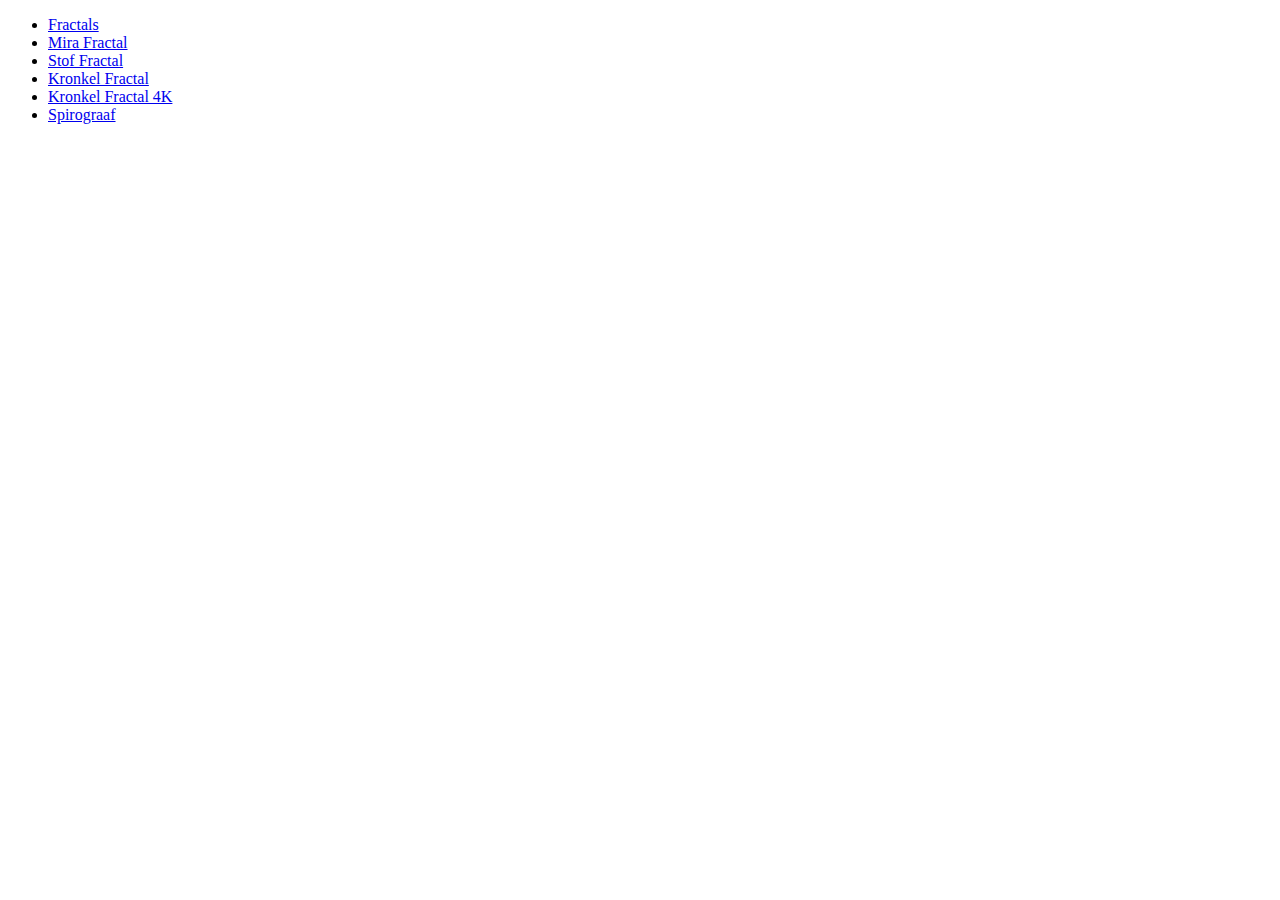
<file: public_html/index.html>
<!DOCTYPE html>
<!--
To change this license header, choose License Headers in Project Properties.
To change this template file, choose Tools | Templates
and open the template in the editor.
-->
<html>
    <head>
        <title>Fractals</title>
        <meta charset="UTF-8">
        <meta name="viewport" content="width=device-width, initial-scale=1.0">
    </head>
    <body>
        <ul>
            <li><a href="fractals.html">Fractals</a></li>
            <li><a href="mira.html">Mira Fractal</a></li>
            <li><a href="stof.html">Stof Fractal</a></li>
            <li><a href="kronkel.html">Kronkel Fractal</a></li>
            <li><a href="kronkel4k.html">Kronkel Fractal 4K</a></li>
            <li><a href="spiro.html">Spirograaf</a></li>
        </ul>
    </body>
</html>
</file>
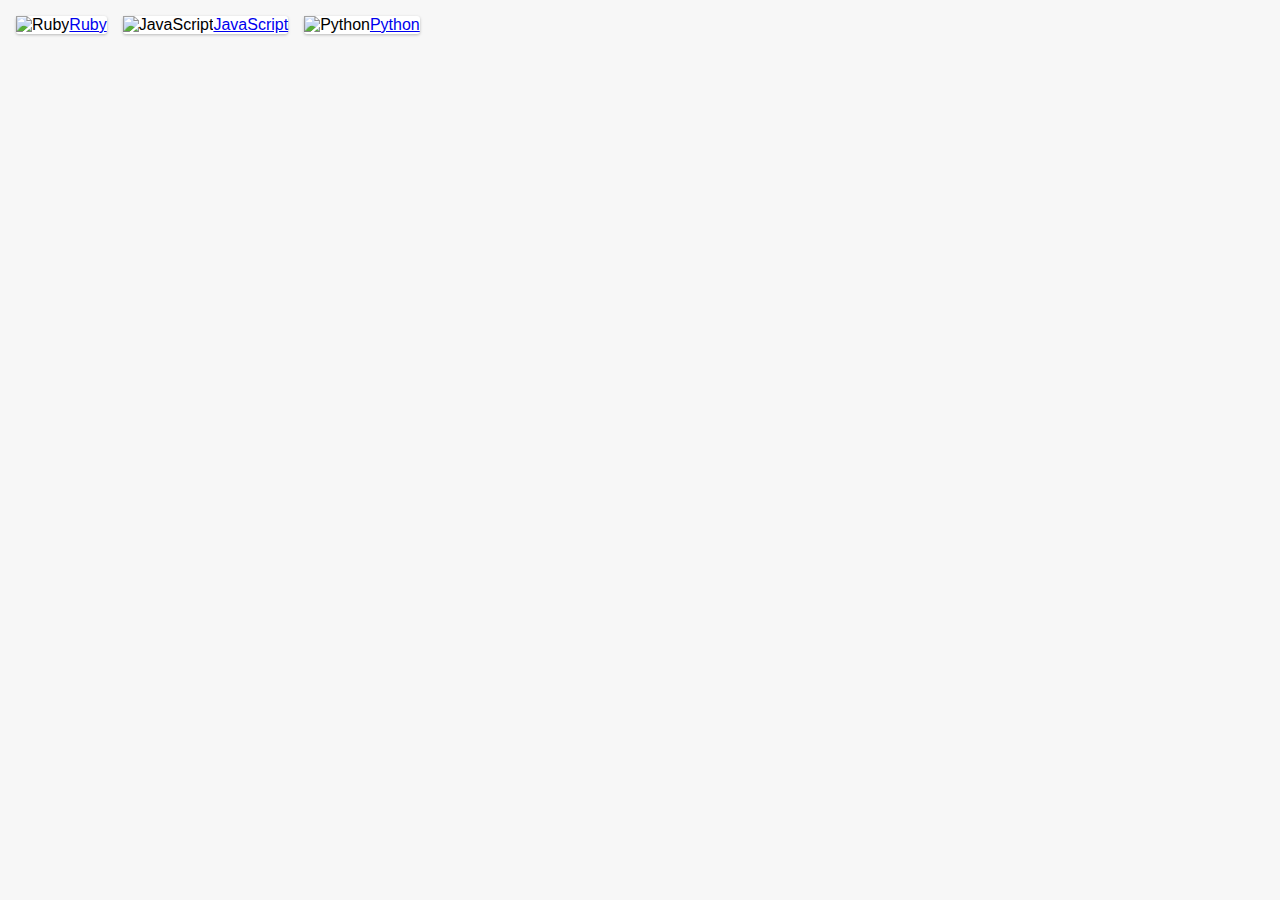
<file: public_html/customelement.html>
<!DOCTYPE html>
<!--
To change this license header, choose License Headers in Project Properties.
To change this template file, choose Tools | Templates
and open the template in the editor.
-->
<html>
    <head>
        <title>Custom elements</title>
        <meta charset="UTF-8">
        <meta name="viewport" content="width=device-width, initial-scale=1.0">
        <link rel="stylesheet" type="text/css" href="customelement.css" />
        <script src="customelement.js" type="text/javascript"></script>
    </head>
    <body>
        <x-product data-name="Ruby" data-img="http://s3-us-west-2.amazonaws.com/s.cdpn.io/4621/ruby.png" data-url="http://example.com/1"></x-product>
        <x-product data-name="JavaScript" data-img="http://s3-us-west-2.amazonaws.com/s.cdpn.io/4621/javascript.png" data-url="http://example.com/2"></x-product>
        <x-product data-name="Python" data-img="http://s3-us-west-2.amazonaws.com/s.cdpn.io/4621/python.png" data-url="http://example.com/3"></x-product>
        <!-- this is not going to happen https://github.com/w3c/webcomponents/issues/509#issuecomment-230700060
        <button is="plastic-button">Click Me!</button>
        !-->
    </body>
</html>
</file>
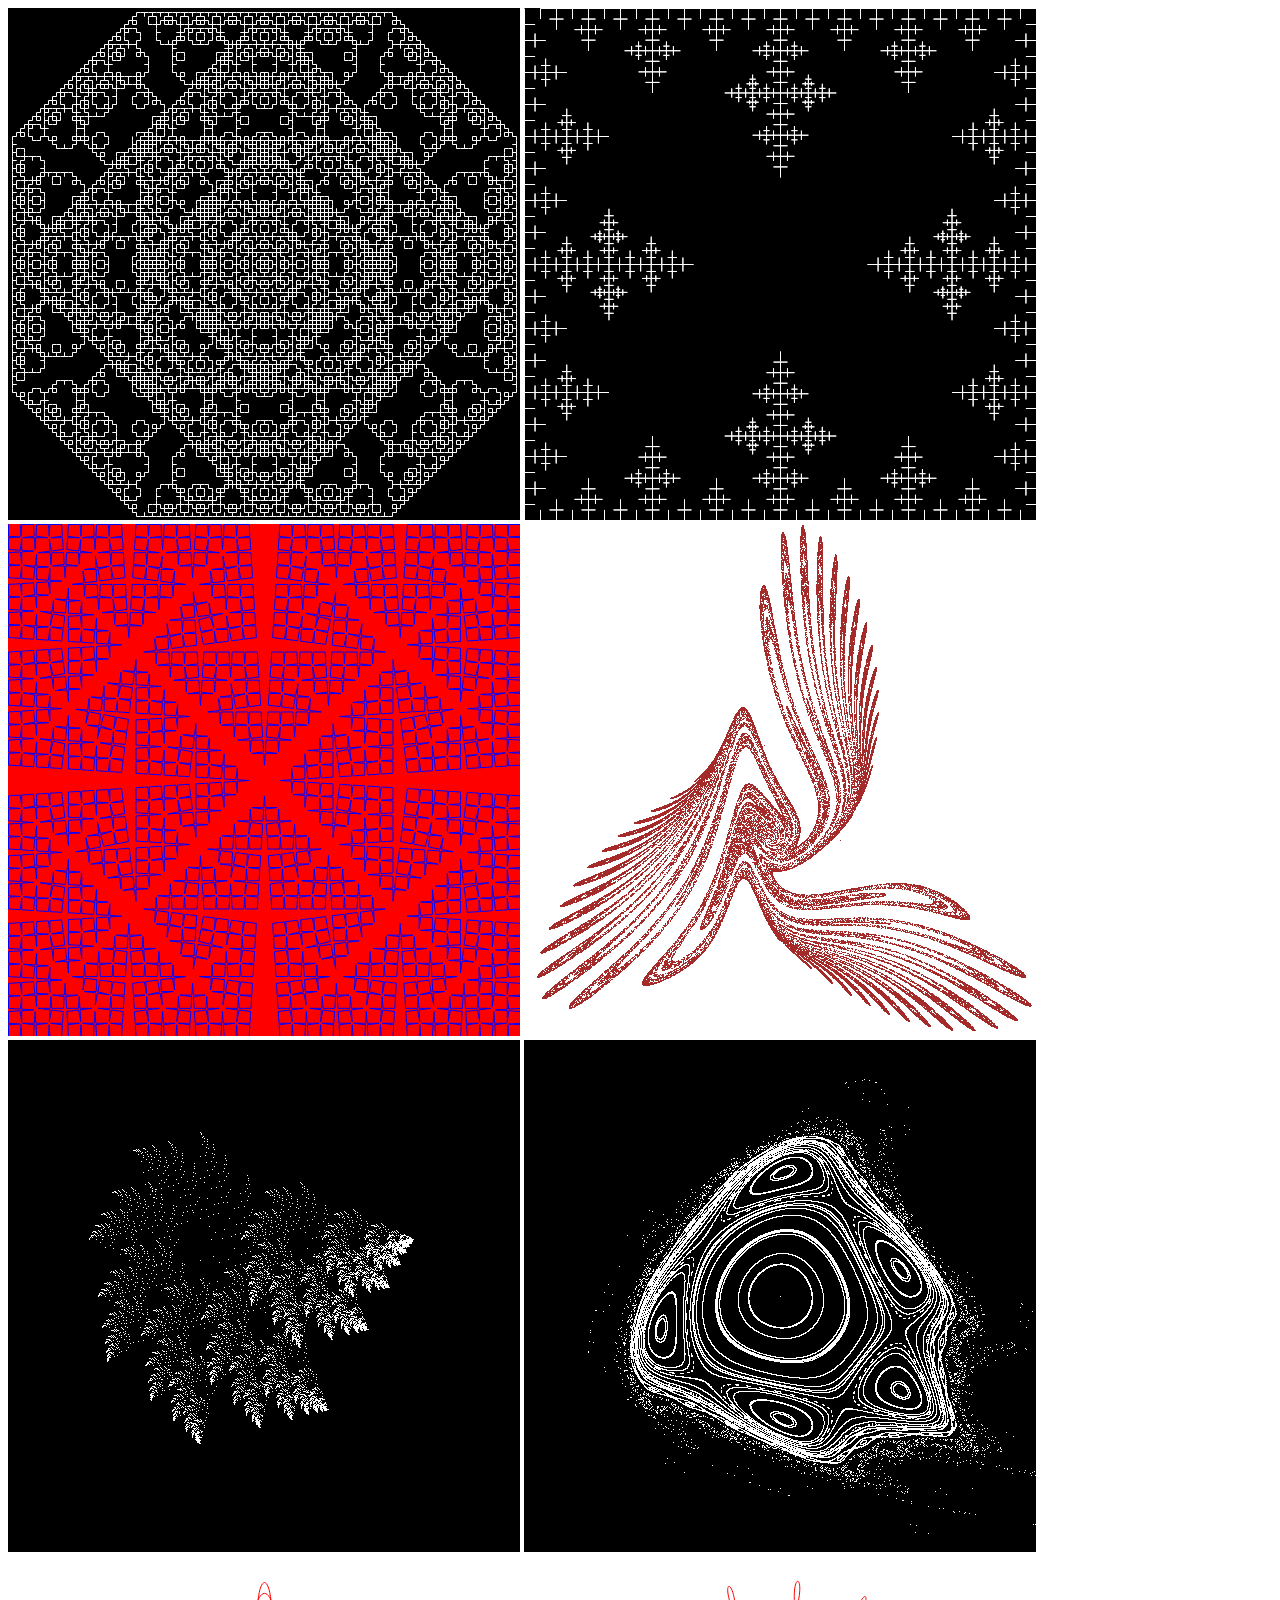
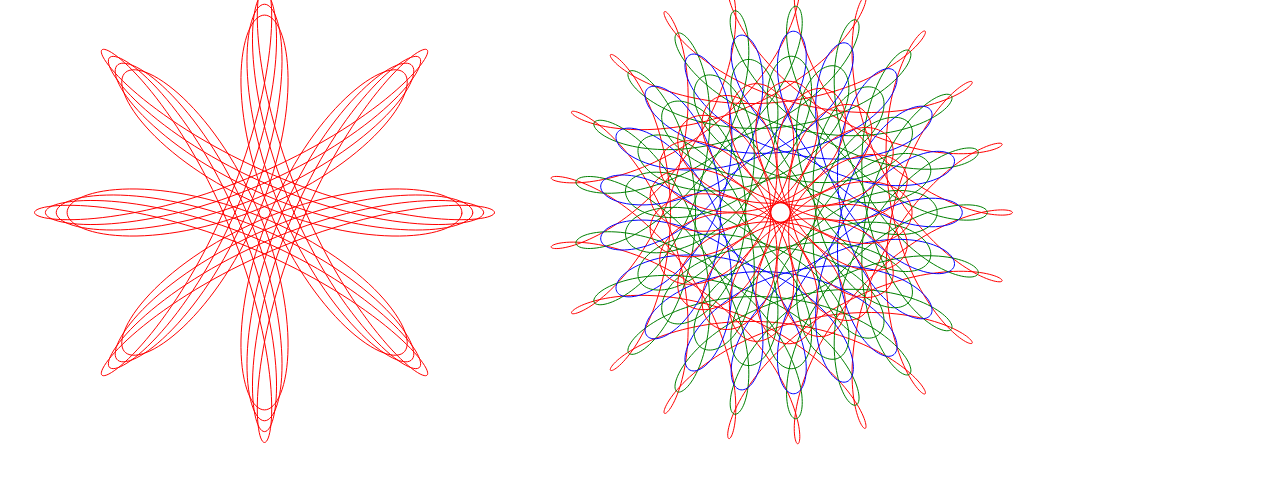
<file: public_html/fractals.html>
<!DOCTYPE html>
<html>
    <head>
        <title>Fractals</title>
        <meta charset="UTF-8">
        <meta name="viewport" content="width=device-width, initial-scale=1.0">
        <script src="Fractal.js" type="text/javascript"></script>
        <script src="CECanvas.js" type="text/javascript"></script>
        <script src="CEFractal.js" type="text/javascript"></script>
        <script src="CESpiro.js" type="text/javascript"></script>
        <script src="CEControl.js" type="text/javascript"></script>
    </head>
    <body>
        <canvas-fractal-kronkel
            width='512'
            height='512'
            data-window='{"lx": -0.5, "by": -0.5, "rx": 1.5, "ty": 1.5}'
            data-n='12'
            data-m='[ {"x": 0.5, "y": 0.5}, {"x": 1.0, "y": 0.0} ]'
        >
        </canvas-fractal-kronkel>
        <canvas-fractal-kronkel
            width='512'
            height='512'
            data-window='{"lx": 0.0, "by": 0.0, "rx": 1.0, "ty": 1.0}'
            data-n='5'
            data-m='[ {"x": 0.5, "y": 0.0}, {"x": 0.5, "y": 0.33}, {"x": 0.5, "y": 0.0}, {"x": 1.0, "y": 0.0} ]'
        >
        </canvas-fractal-kronkel>
        <canvas-fractal-kronkel
            width='512'
            height='512'
            data-bgcolor='red'
            data-fgcolor='blue'
            data-window='{"lx": 0.0, "by": 0.0, "rx": 1.0, "ty": 1.0}'
            data-n='5'
            data-m='[ {"x": 0.47, "y": 0.0}, {"x": 0.5, "y": 0.47}, {"x": 0.53, "y": 0.0}, {"x": 1.0, "y": 0.0} ]'
        >
        </canvas-fractal-kronkel>
        <canvas-fractal-mira
            width='512'
            height='512'
            data-bgcolor='white'
            data-fgcolor='brown'
        >
        </canvas-fractal-mira>
        <canvas-fractal-stof
            width='512'
            height='512'
        >
        </canvas-fractal-stof>
        <canvas-fractal-henon
            width='512'
            height='512'
        >
        </canvas-fractal-henon>
        <canvas-spiro
            id="spiro1"
            width="512"
            height="512"
            data-bgcolor="white"
            data-ring="96.0"
        >
            <canvas-spiro-fig data-wiel="60" data-color="red" data-gat="1" data-startpos="0"></canvas-spiro-fig>
            <canvas-spiro-fig data-wiel="60" data-color="red" data-gat="3" data-startpos="0"></canvas-spiro-fig>
            <canvas-spiro-fig data-wiel="60" data-color="red" data-gat="5" data-startpos="0"></canvas-spiro-fig>
            <canvas-spiro-fig data-wiel="60" data-color="red" data-gat="7" data-startpos="0"></canvas-spiro-fig>
        </canvas-spiro>
        <canvas-spiro
            id="spiro2"
            width='512'
            height='512'
            data-bgcolor='white'
            data-ring="105.0"
        >
            <canvas-spiro-fig data-wiel="80" data-color="red" data-gat="1" data-startpos="0"></canvas-spiro-fig>
            <canvas-spiro-fig data-wiel="80" data-color="green" data-gat="6" data-startpos="0"></canvas-spiro-fig>
            <canvas-spiro-fig data-wiel="80" data-color="blue" data-gat="11" data-startpos="0"></canvas-spiro-fig>
            <canvas-spiro-fig data-wiel="80" data-color="green" data-gat="16" data-startpos="0"></canvas-spiro-fig>
            <canvas-spiro-fig data-wiel="80" data-color="red" data-gat="21" data-startpos="0"></canvas-spiro-fig>
        </canvas-spiro>
    </body>
</html>
</file>
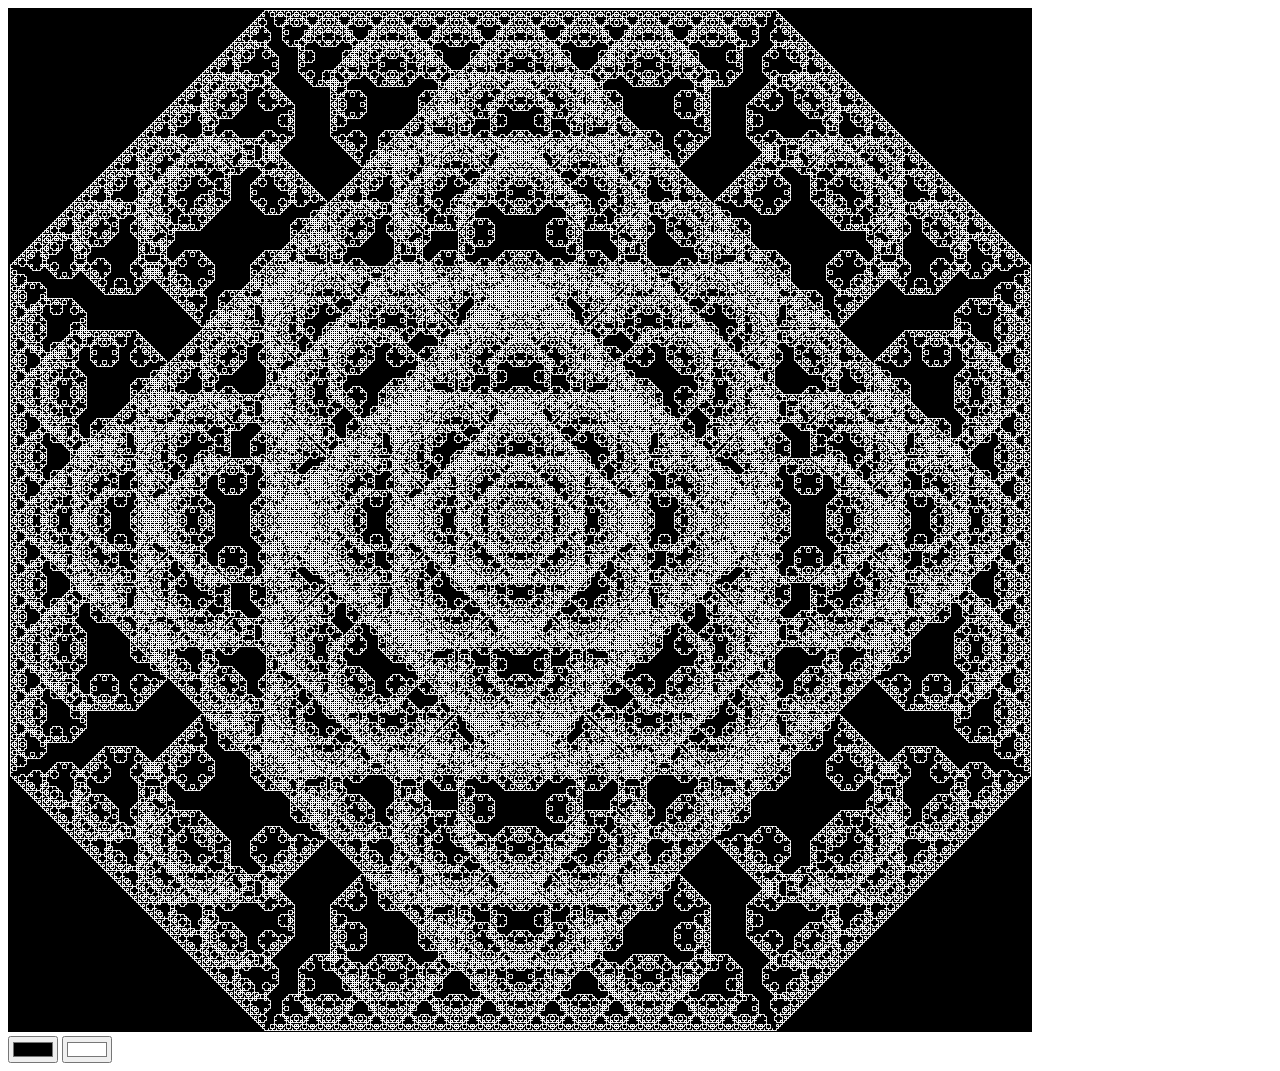
<file: public_html/kronkel.html>
<!DOCTYPE html>
<html>
    <head>
        <title>Fractals</title>
        <meta charset="UTF-8">
        <meta name="viewport" content="width=device-width, initial-scale=1.0">
        <script src="Fractal.js" type="text/javascript"></script>
        <script src="CECanvas.js" type="text/javascript"></script>
        <script src="CEFractal.js" type="text/javascript"></script>
        <script src="CEControl.js" type="text/javascript"></script>
        <script src="CEBroadcast.js" type="text/javascript"></script>
    </head>
    <body>
    <canvas-fractal-kronkel
        width='1024'
        height='1024'
        data-window='{"lx": -0.5, "by": -0.5, "rx": 1.5, "ty": 1.5}'
        data-n='16'
        data-m='[ {"x": 0.5, "y": 0.5}, {"x": 1.0, "y": 0.0} ]'
        id="kronkel"
    >
    </canvas-fractal-kronkel>
    <br />
    <input-color data-value="#000000" data-channel="kronkel" data-attribute="data-bgcolor"></input-color>
    <input-color data-value="#ffffff" data-channel="kronkel" data-attribute="data-fgcolor"></input-color>
    <broadcast-forwarder data-channel="kronkel" data-destination="kronkel"></broadcast-forwarder>
</body>
</html>
</file>
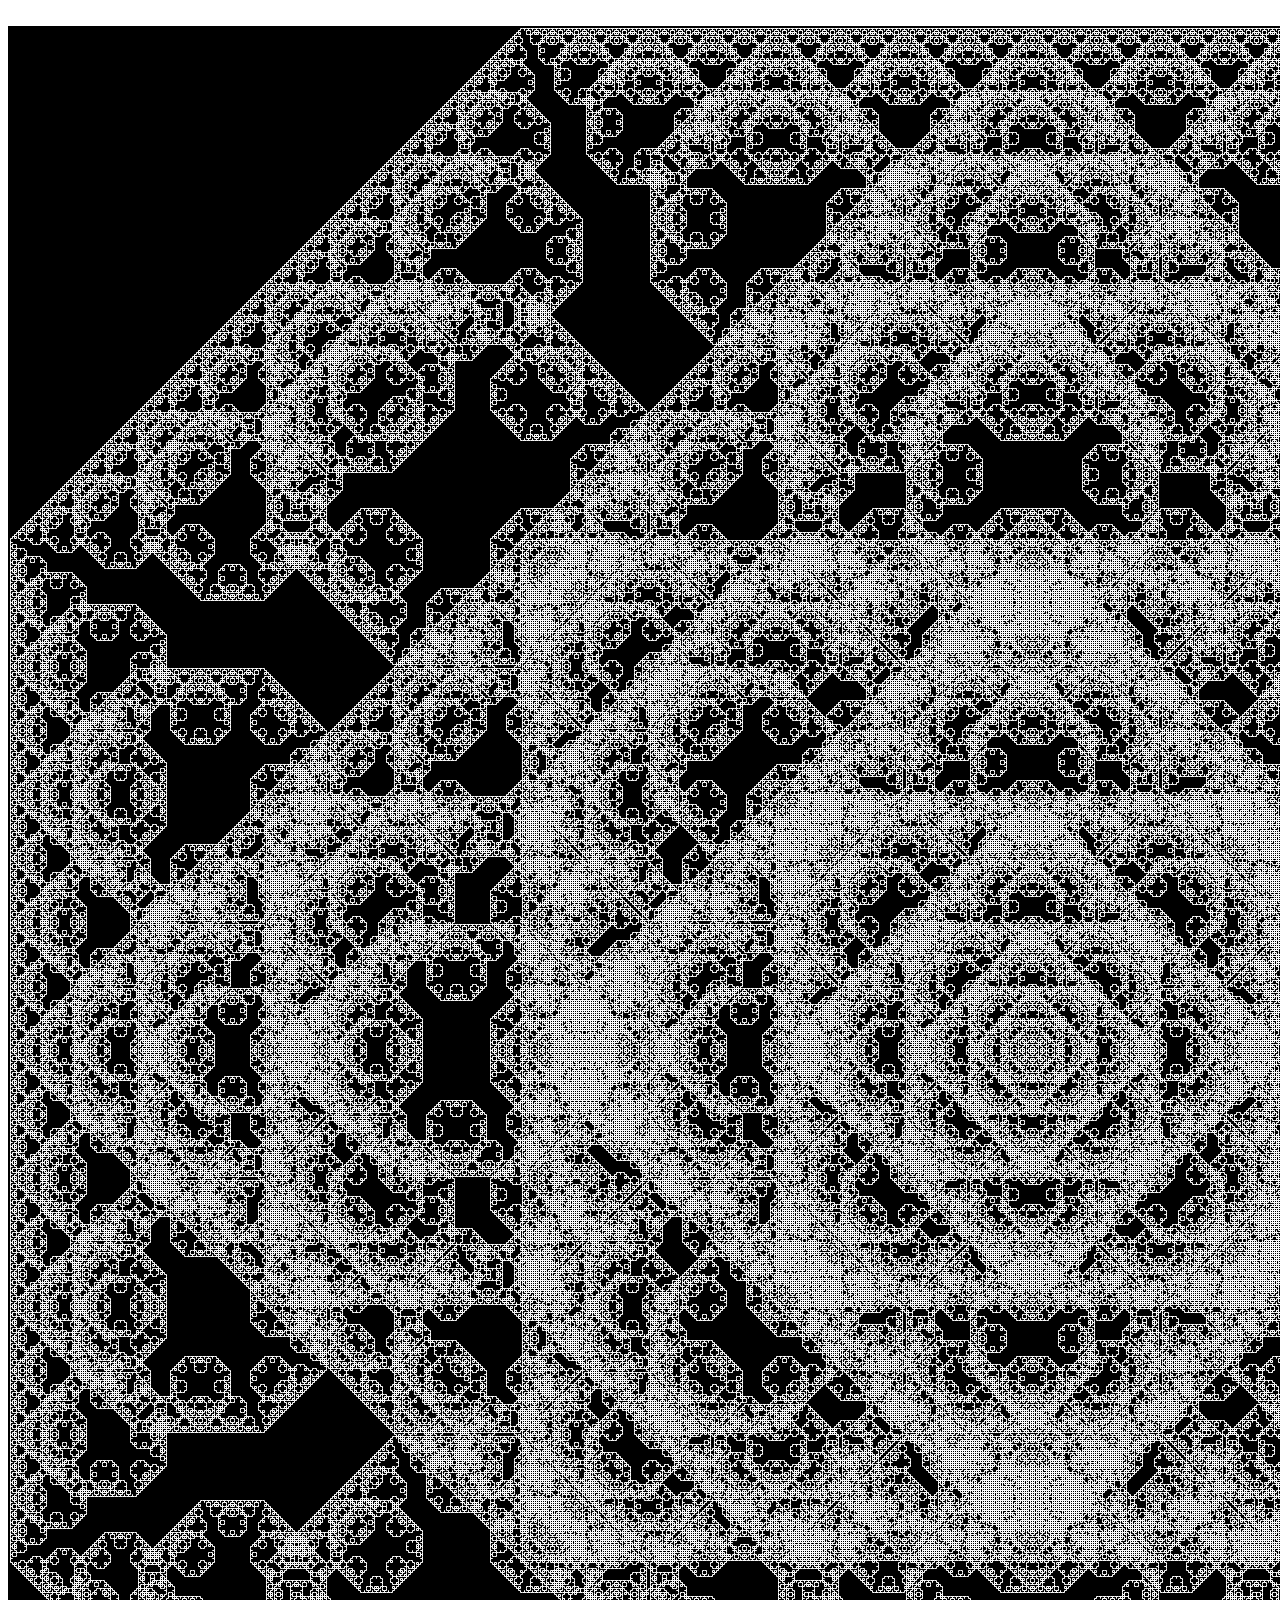
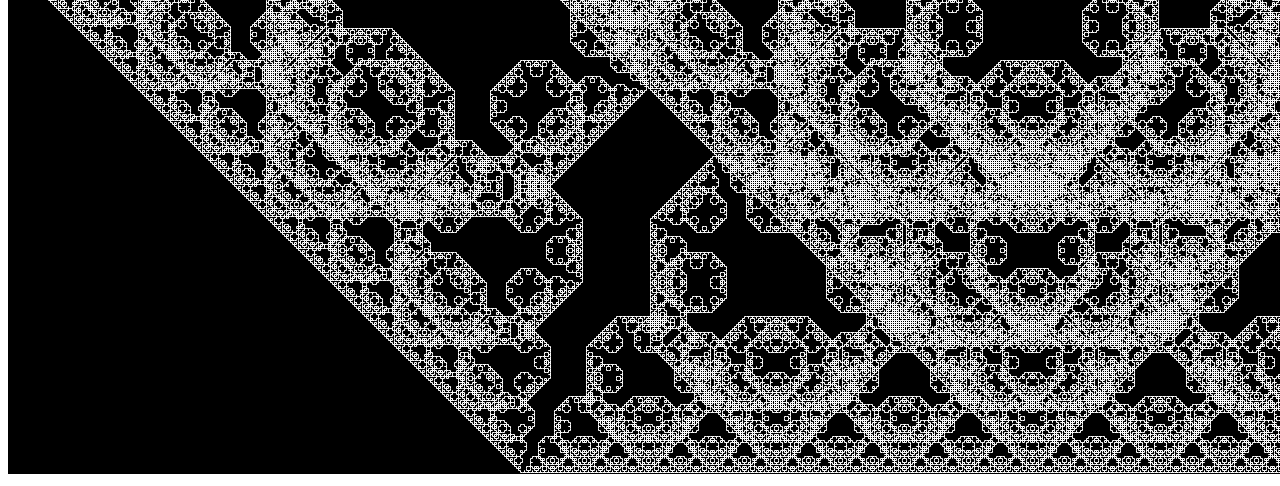
<file: public_html/kronkel4k.html>
<!DOCTYPE html>
<html>
    <head>
        <title>Fractals</title>
        <meta charset="UTF-8">
        <meta name="viewport" content="width=device-width, initial-scale=1.0">
        <script src="Fractal.js" type="text/javascript"></script>
        <script src="CECanvas.js" type="text/javascript"></script>
        <script src="CEFractal.js" type="text/javascript"></script>
    </head>
    <body>
    <canvas-fractal-kronkel
        width='2048'
        height='2048'
        data-window='{"lx": -0.5, "by": -0.5, "rx": 1.5, "ty": 1.5}'
        data-n='18'
        data-m='[ {"x": 0.5, "y": 0.5}, {"x": 1.0, "y": 0.0} ]'
        data-channel="kronkel"
    >
    <br />
</body>
</html>
</file>
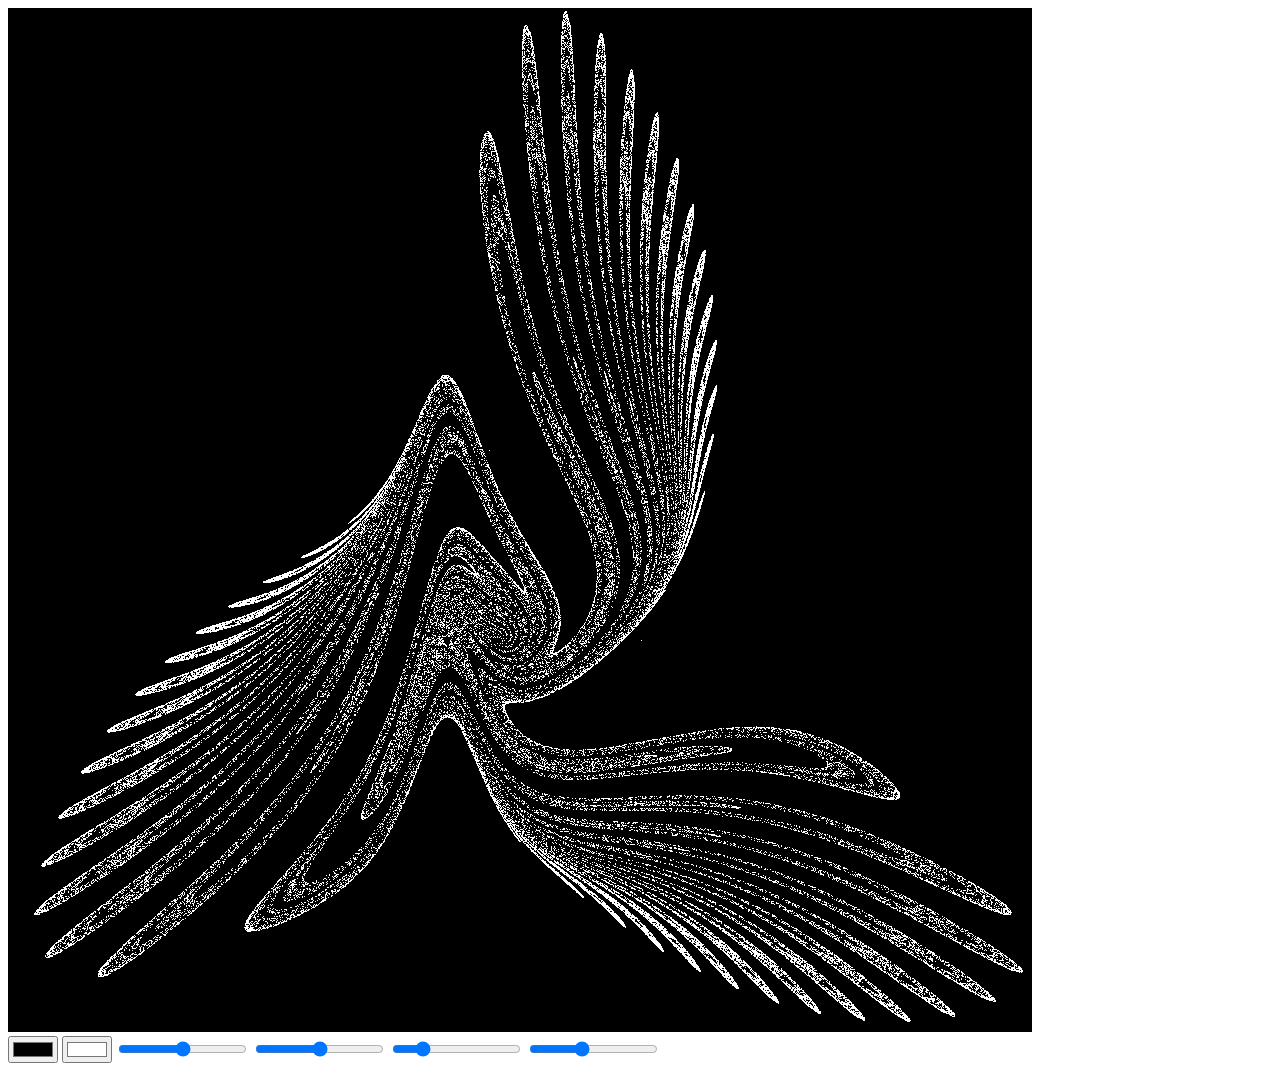
<file: public_html/mira.html>
<!DOCTYPE html>
<html>
    <head>
        <title>Fractals</title>
        <meta charset="UTF-8">
        <meta name="viewport" content="width=device-width, initial-scale=1.0">
        <script src="Fractal.js" type="text/javascript"></script>
        <script src="CECanvas.js" type="text/javascript"></script>
        <script src="CEFractal.js" type="text/javascript"></script>
        <script src="CEControl.js" type="text/javascript"></script>
        <script src="CEBroadcast.js" type="text/javascript"></script>
    </head>
    <body>
        <canvas-fractal-mira id="mira" width='1024' height='1024'></canvas-fractal-mira>

        <br>
        <input-color data-value="#000000" data-channel="mira" data-attribute="data-bgcolor"></input-color>
        <input-color data-value="#ffffff" data-channel="mira" data-attribute="data-fgcolor"></input-color>
        <input-slider
            data-channel="mira"
            data-attribute="data-x"
            data-min="3.0"
            data-max="5.0"
            data-step="0.01"
            data-value="4.0"
        >
        </input-slider>
        <input-slider
            data-channel="mira"
            data-attribute="data-y"
            data-min="-1.0"
            data-max="1.0"
            data-step="0.01"
            data-value="0.0"
        >
        </input-slider>
        <input-slider
            data-channel="mira"
            data-attribute="data-a"
            data-min="-0.5"
            data-max="-0.4"
            data-step="0.001"
            data-value="-0.48"
        >
        </input-slider>
        <input-slider
            data-channel="mira"
            data-attribute="data-b"
            data-min="0.9"
            data-max="1.0"
            data-step="0.001"
            data-value="0.94"
        >
        </input-slider>
        <broadcast-forwarder data-channel="mira" data-destination="mira"></broadcast-forwarder>
    </body>
</html>
</file>
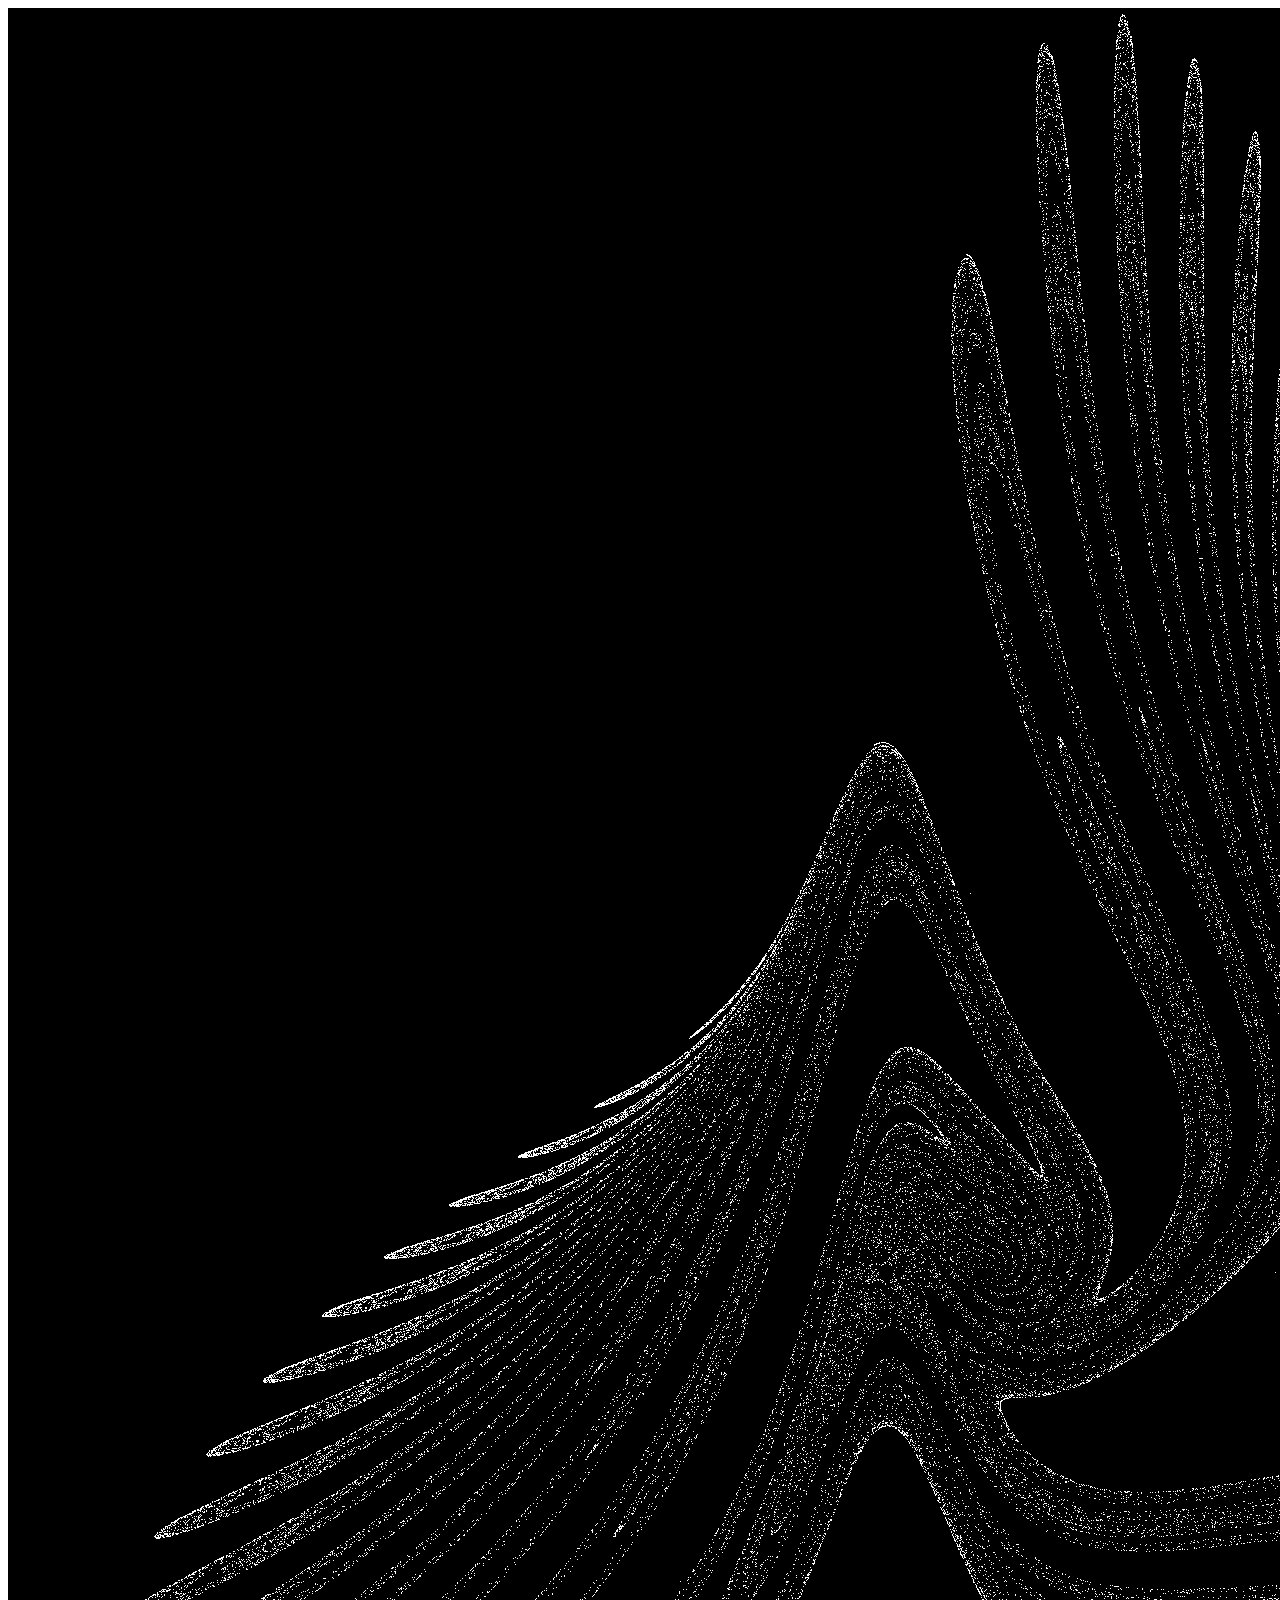
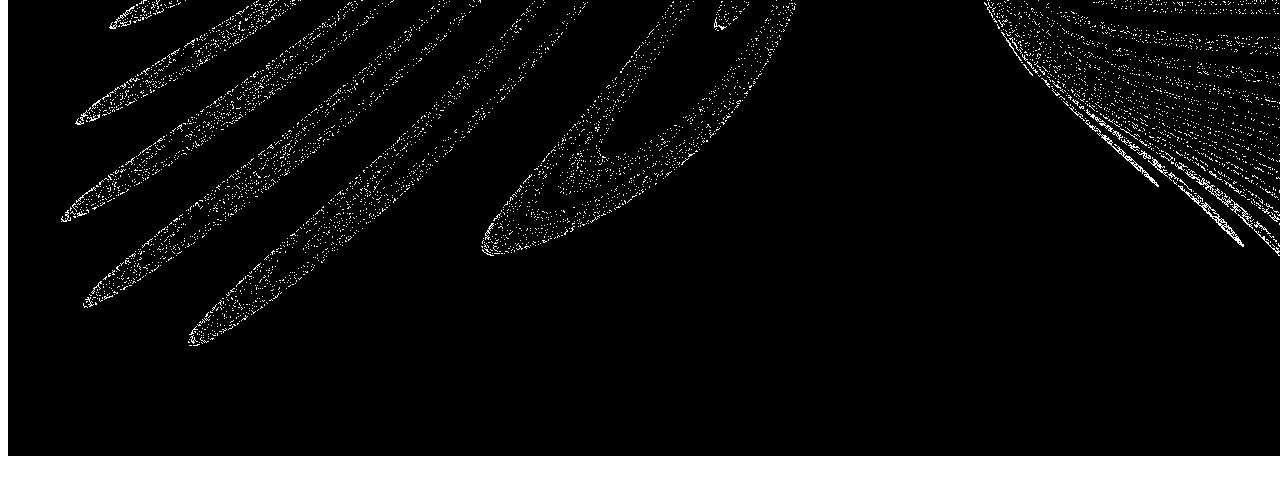
<file: public_html/mira2.html>
<!DOCTYPE html>
<html>
    <head>
        <title>Fractals</title>
        <meta charset="UTF-8">
        <meta name="viewport" content="width=device-width, initial-scale=1.0">
        <script src="Fractal.js" type="text/javascript"></script>
        <script src="CECanvas.js" type="text/javascript"></script>
        <script src="CEFractal.js" type="text/javascript"></script>
        <script src="CEControl.js" type="text/javascript"></script>
        <script src="CEBroadcast.js" type="text/javascript"></script>
    </head>
    <body>
    <canvas-fractal-mira id="mira" width='2048' height='2048'>
    </canvas-fractal-mira>
    <broadcast-forwarder data-channel="mira" data-destination="mira"></broadcast-forwarder>
    <br />
</body>
</html>
</file>
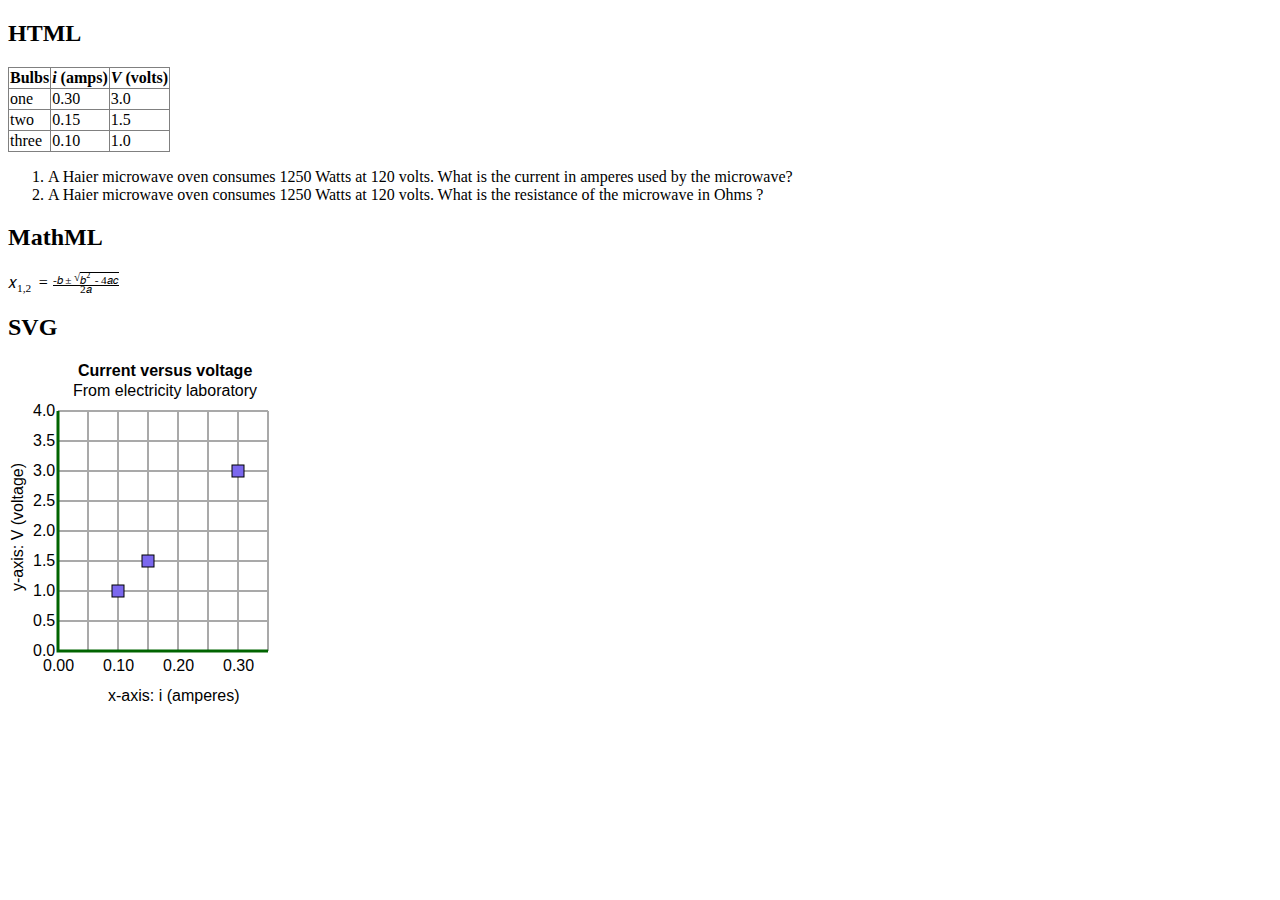
<file: public_html/mixed.html>
<!DOCTYPE html>
<!--
To change this license header, choose License Headers in Project Properties.
To change this template file, choose Tools | Templates
and open the template in the editor.
-->
<html>
    <head>
        <title>Mixed HTML/SVG/MathML content</title>
        <meta charset="UTF-8">
        <meta name="viewport" content="width=device-width, initial-scale=1.0">
    </head>
    <body>
        <h2>HTML</h2>
        <table border="1" style="border-collapse:collapse;">
            <thead>
                <tr>
                    <th>Bulbs</th>
                    <th>
                        <var>i</var> (amps)
                    </th>
                    <th>
                        <var>V</var>  (volts)
                    </th>
                </tr>
            </thead>
            <tbody>
                <tr>
                    <td>one</td>
                    <td class="n">0.30</td>
                    <td class="n">3.0</td>
                </tr>

                <tr>
                    <td>two</td>
                    <td class="n">0.15</td>
                    <td class="n">1.5</td>
                </tr>
                <tr>
                    <td>three</td>
                    <td class="n">0.10</td>
                    <td class="n">1.0</td>
                </tr>
            </tbody>
        </table>
        <ol>
            <li>A Haier microwave oven consumes 1250 Watts at 120 volts. What is the current in amperes used by the microwave?</li>
            <li>A Haier microwave oven consumes 1250 Watts at 120 volts. What is the resistance of the microwave in Ohms ?</li>
        </ol>
        <h2>MathML</h2>
        <math fontsize="500%">
        <mrow>
        <msub>
        <mi>x</mi>
        <mn fontsize="50%">1,2</mn>
        </msub>
        <mo>=</mo>
        <mfrac>
        <mrow>
        <mrow>
        <mo>-</mo>
        <mi>b</mi>
        </mrow>
        <mo>±</mo>
        <msqrt>
        <mrow>
        <msup>
        <mi>b</mi>
        <mn>2</mn>
        </msup>
        <mo>-</mo>
        <mrow>
        <mn>4</mn>
        <mi>a</mi>
        <mi>c</mi>
        </mrow>
        </mrow>
        </msqrt>
        </mrow>
        <mrow>
        <mn>2</mn>
        <mi>a</mi>
        </mrow>
        </mfrac>
        </mrow>
        </math>
        <h2>SVG</h2>
        <svg version="1.1" width="300px" height="350px">
        <title>SVG xy scatter graph of current versus voltage</title>
        <g style="font-family:calibri,tahoma,helvetica,sans-serif">

        <g fill="none" stroke="darkgray" stroke-width="2px">
        <desc>grid</desc>
        <path d="M 50,50
              v 240 m 30,-240 v 240 m 30,-240 v 240 m 30,-240 v 240 m 30,-240
              v 240 m 30,-240 v 240 m 30,-240 v 240 m 30,-240 v 240 m 30,-240" />
        <path d="M 50,50
              h 210 m -210,30 h 210 m -210,30 h 210 m -210,30 h 210 m -210,30
              h 210 m -210,30 h 210 m -210,30 h 210 m -210,30 h 210 m -210,30" />
        </g>
        <desc>axes</desc>
        <g fill="none" stroke="darkgreen" stroke-width="3px">
        <path d="M 50,50 v 240 h 210 " />

        </g>
        <desc>data points</desc>
        <g fill="mediumslateblue" stroke="black" stroke-width="1px">
        <rect x="104" y="224" width="12" height="12" />
        <rect x="134" y="194" width="12" height="12" />
        <rect x="224" y="104" width="12" height="12" />
        </g>
        <g>
        <desc>text layers</desc>
        <text x="70" y="15" style="font-weight:bold">Current versus voltage</text>
        <text x="65" y="35">From electricity laboratory</text>
        <text x="100" y="340">x-axis: i (amperes)</text>
        <g transform=" translate(15,230) rotate(-90)">
        <text x="0" y="0">y-axis: V (voltage)</text>
        </g>
        <desc>y-axis labels</desc>
        <text x="25" y="295">0.0</text>
        <text x="25" y="265">0.5</text>
        <text x="25" y="235">1.0</text>
        <text x="25" y="205">1.5</text>
        <text x="25" y="175">2.0</text>
        <text x="25" y="145">2.5</text>
        <text x="25" y="115">3.0</text>
        <text x="25" y="085">3.5</text>
        <text x="25" y="055">4.0</text>

        <desc>x-axis labels</desc>
        <text x="035" y="310">0.00</text>
        <text x="095" y="310">0.10</text>
        <text x="155" y="310">0.20</text>
        <text x="215" y="310">0.30</text>
        </g>
        </g>
        </svg>    </body>
</html>
</file>
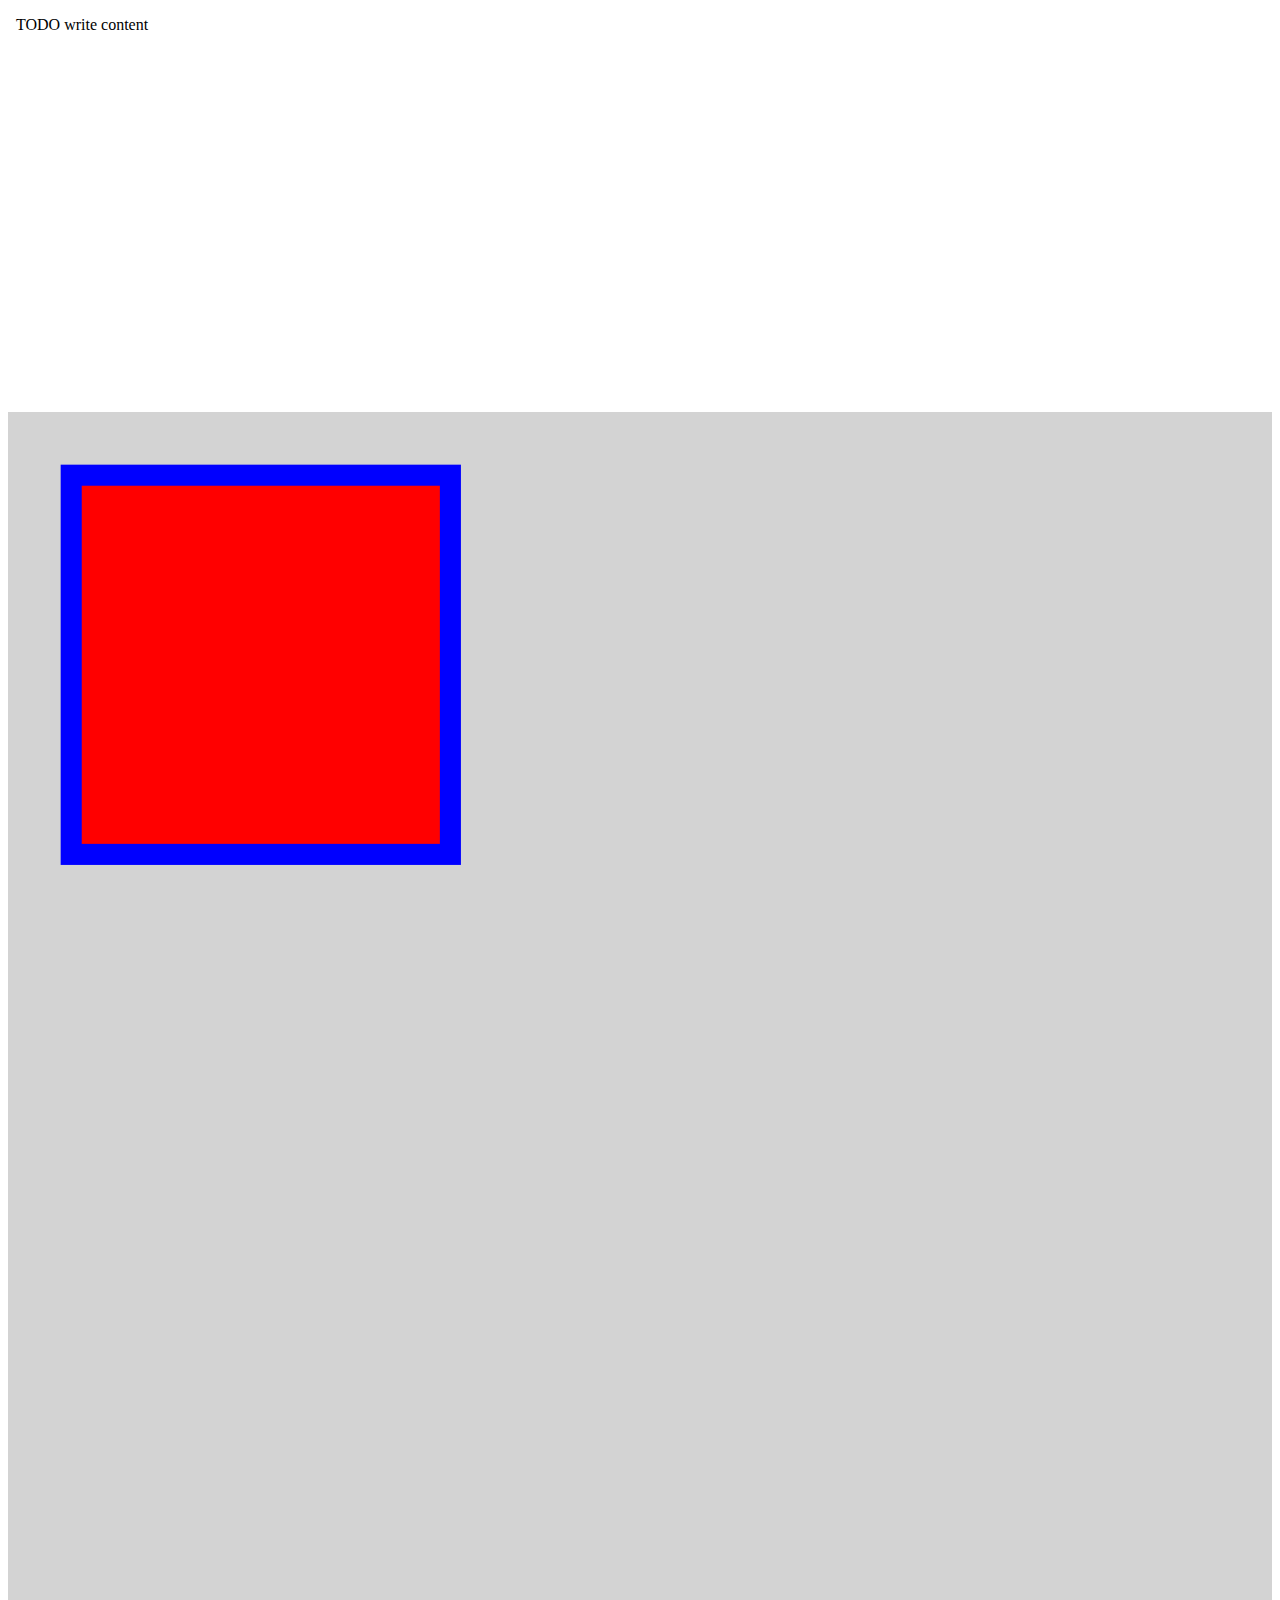
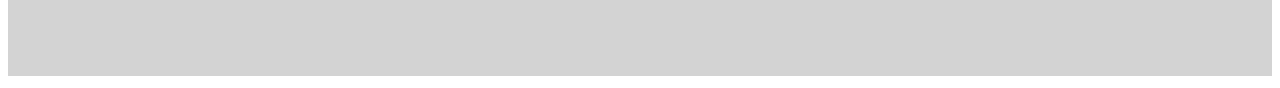
<file: public_html/parent.html>
<!DOCTYPE html>
<!--
To change this license header, choose License Headers in Project Properties.
To change this template file, choose Tools | Templates
and open the template in the editor.
-->
<html>
    <head>
        <title>TODO supply a title</title>
        <meta charset="UTF-8">
        <meta name="viewport" content="width=device-width, initial-scale=1.0">
    </head>
    <body>
       <object data="data.html" type="text/html" align="baseline" width="400" height="400">
           <param name="henri" value="manson" />
        </object>
        <svg
                version="1.1"
                width="100%"
                height="100%"
                style="background-color:lightgray;stroke:white"
                viewBox="0 0 300 300">
            <g transform="translate(10,10)" >
                <rect x="5" y="5" width="90" height="90" stroke="blue" stroke-width="5" fill="red"  onclick="this.setAttribute('fill','green')">
                </rect>
            </g>
        </svg>
    </body>
</html>
</file>
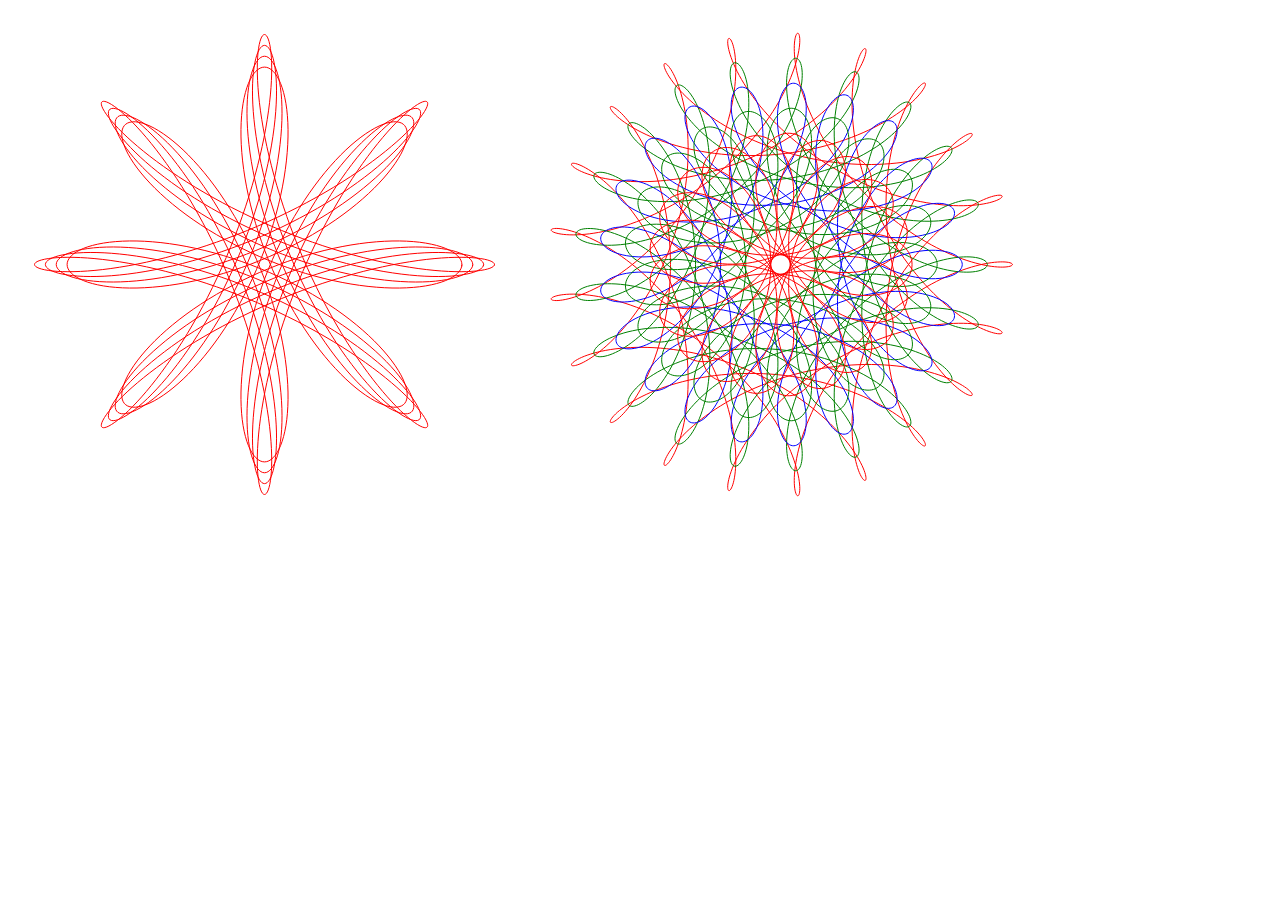
<file: public_html/spiro.html>
<!DOCTYPE html>
<html>
    <head>
        <title>Fractals</title>
        <meta charset="UTF-8">
        <meta name="viewport" content="width=device-width, initial-scale=1.0">
        <script src="Fractal.js" type="text/javascript"></script>
        <script src="CECanvas.js" type="text/javascript"></script>
        <script src="CESpiro.js" type="text/javascript"></script>
    </head>
    <body>
        <canvas-spiro
            id="spiro1"
            width="512"
            height="512"
            data-bgcolor="white"
            data-ring="96.0"
        >
            <canvas-spiro-fig data-wiel="60" data-color="red" data-gat="1" data-startpos="0"></canvas-spiro-fig>
            <canvas-spiro-fig data-wiel="60" data-color="red" data-gat="3" data-startpos="0"></canvas-spiro-fig>
            <canvas-spiro-fig data-wiel="60" data-color="red" data-gat="5" data-startpos="0"></canvas-spiro-fig>
            <canvas-spiro-fig data-wiel="60" data-color="red" data-gat="7" data-startpos="0"></canvas-spiro-fig>
        </canvas-spiro>
        <canvas-spiro
            id="spiro2"
            width='512'
            height='512'
            data-bgcolor='white'
            data-ring="105.0"
        >
            <canvas-spiro-fig data-wiel="80" data-color="red" data-gat="1" data-startpos="0"></canvas-spiro-fig>
            <canvas-spiro-fig data-wiel="80" data-color="green" data-gat="6" data-startpos="0"></canvas-spiro-fig>
            <canvas-spiro-fig data-wiel="80" data-color="blue" data-gat="11" data-startpos="0"></canvas-spiro-fig>
            <canvas-spiro-fig data-wiel="80" data-color="green" data-gat="16" data-startpos="0"></canvas-spiro-fig>
            <canvas-spiro-fig data-wiel="80" data-color="red" data-gat="21" data-startpos="0"></canvas-spiro-fig>
        </canvas-spiro>
    </body>
</html>
</file>
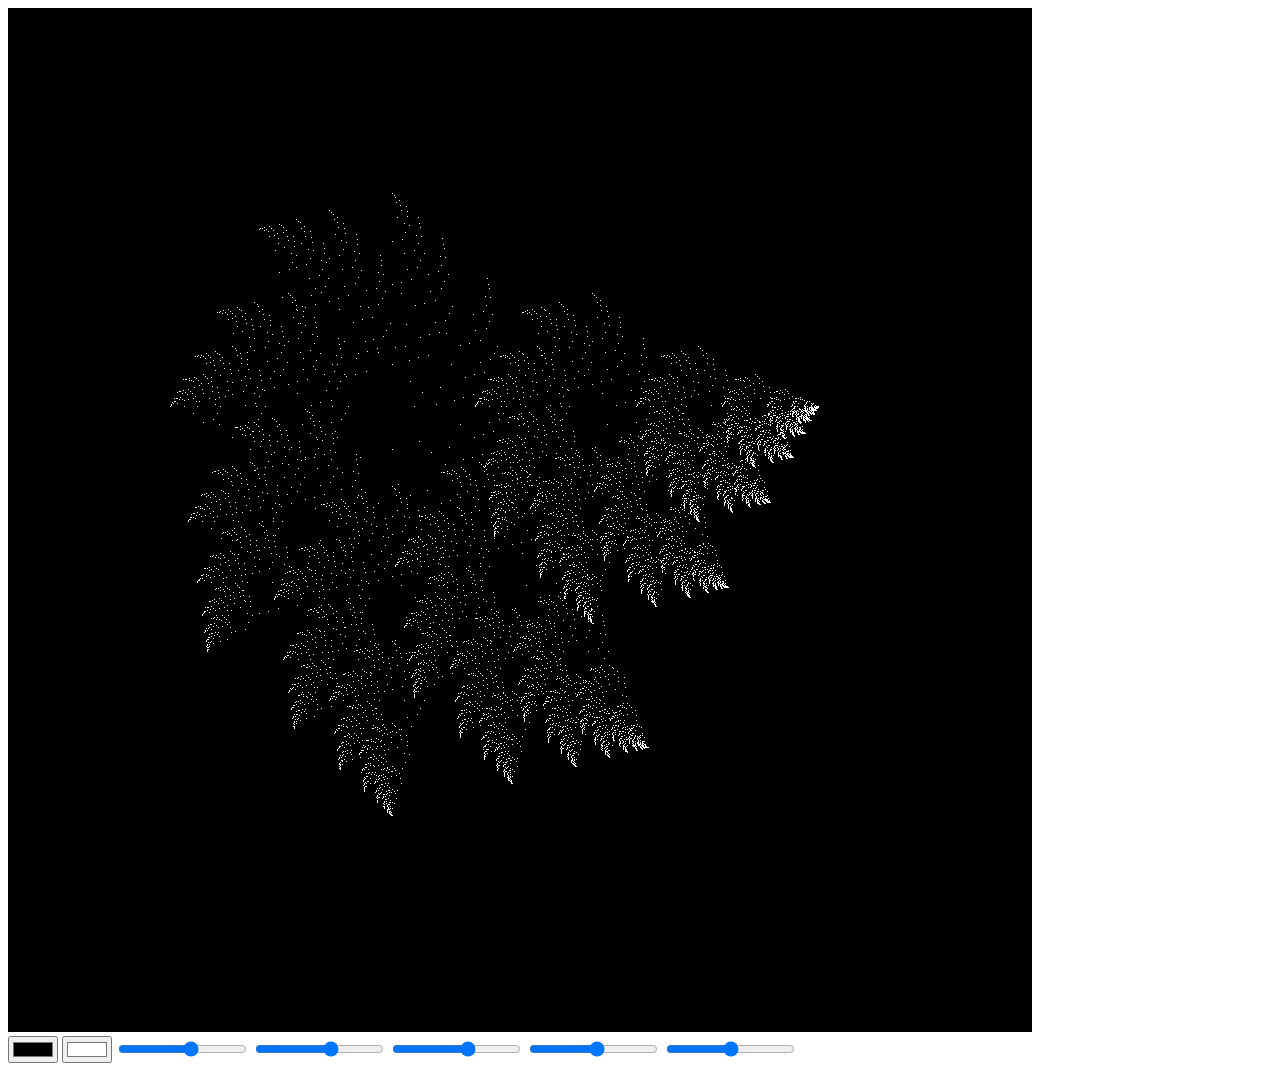
<file: public_html/stof.html>
<!DOCTYPE html>
<html>
    <head>
        <title>Fractals</title>
        <meta charset="UTF-8">
        <meta name="viewport" content="width=device-width, initial-scale=1.0">
        <script src="Fractal.js" type="text/javascript"></script>
        <script src="CECanvas.js" type="text/javascript"></script>
        <script src="CEFractal.js" type="text/javascript"></script>
        <script src="CEControl.js" type="text/javascript"></script>
        <script src="CEBroadcast.js" type="text/javascript"></script>
    </head>
    <body>
    <canvas-fractal-stof width='1024' height='1024' id="stof"></canvas-fractal-stof>
    <br />
    <input-color data-value="#000000" data-channel="stof" data-attribute="data-bgcolor"></input-color>
    <input-color data-value="#ffffff" data-channel="stof" data-attribute="data-fgcolor"></input-color>
    <input-slider
        data-channel="stof"
        data-attribute="data-n"
        data-min="1"
        data-max="20"
        data-step="1"
        data-value="12"
    >
    </input-slider>
    <input-slider
        data-channel="stof"
        data-attribute="data-a"
        data-min="0.0"
        data-max="1.0"
        data-step="0.01"
        data-value="0.6"
    >
    </input-slider>
    <input-slider
        data-channel="stof"
        data-attribute="data-b"
        data-min="0.0"
        data-max="1.0"
        data-step="0.01"
        data-value="0.6"
    >
    </input-slider>
    <input-slider
        data-channel="stof"
        data-attribute="data-c"
        data-min="0.0"
        data-max="1.0"
        data-step="0.01"
        data-value="0.53"
    >
    </input-slider>
    <input-slider
        data-channel="stof"
        data-attribute="data-d"
        data-min="-1.0"
        data-max="1.0"
        data-step="0.01"
        data-value="0.0"
    >
    </input-slider>
    <broadcast-forwarder data-channel="stof" data-destination="stof"></broadcast-forwarder>
</body>
</html>
</file>
<file: public_html/customelement.css>
body {
  background: #F7F7F7;
}

x-product {
  display: inline-block;
  float: left;
  margin: 0.5em;
  border-radius: 3px;
  background: #FFF;
  box-shadow: 0 1px 3px rgba(0,0,0,0.25);
  font-family: Helvetica, arial, sans-serif;
  -webkit-font-smoothing: antialiased;
}

x-product::slotted(.product-img) {
  cursor: pointer;
  background: #FFF;
  margin: 0.5em;
}

x-product::slotted(.product-name) {
  display: block;
  text-align: center;
  text-decoration: none;
  color: #08C;
  border-top: 1px solid #EEE;
  font-weight: bold;
  padding: 0.75em 0;
}
</file>
